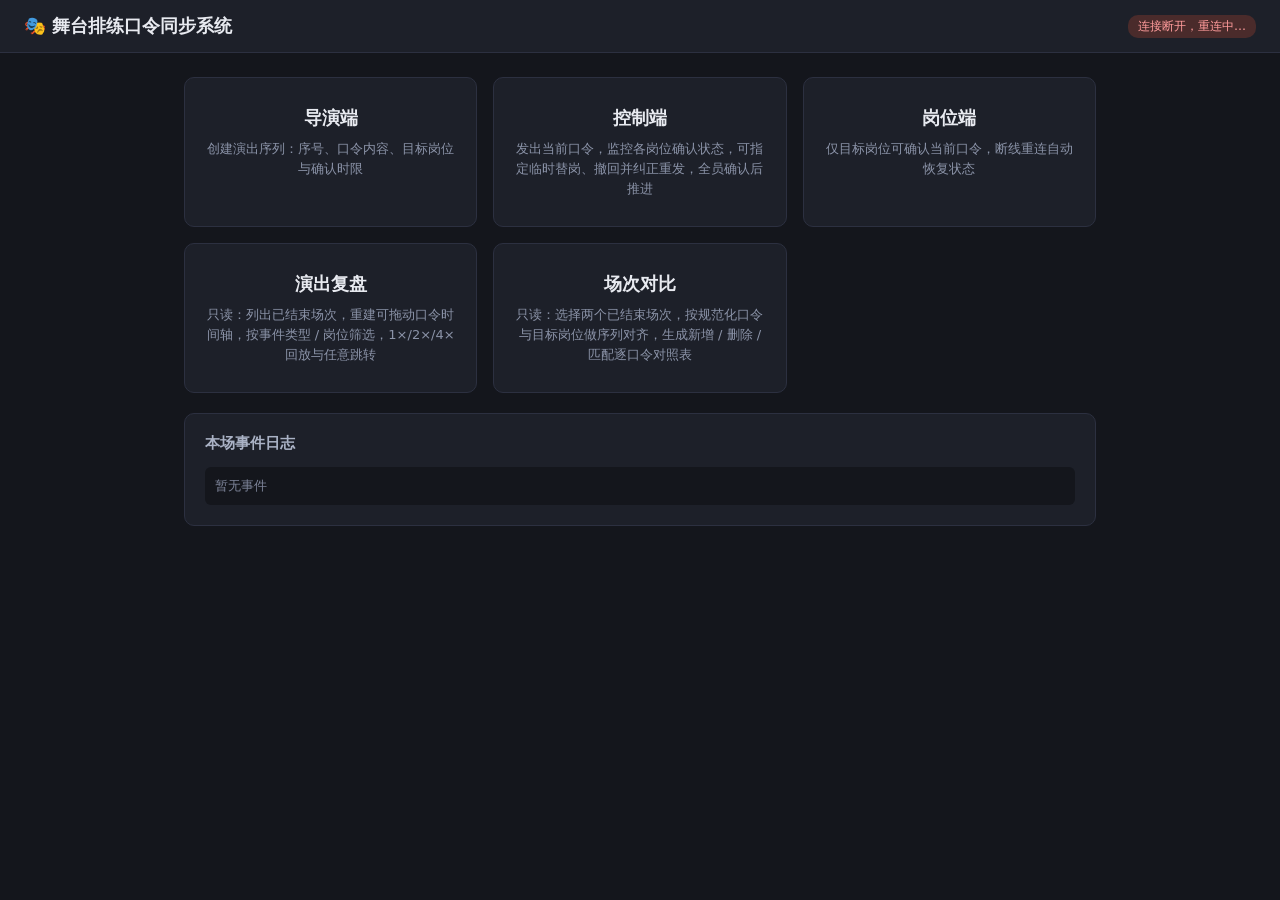
<file: public/index.html>
<!DOCTYPE html>
<html lang="zh-CN">
<head>
  <meta charset="UTF-8">
  <meta name="viewport" content="width=device-width, initial-scale=1.0">
  <title>舞台口令同步系统</title>
  <link rel="stylesheet" href="style.css">
</head>
<body>
  <header>
    <h1>🎭 舞台排练口令同步系统</h1>
    <span id="conn">未连接</span>
  </header>
  <main>
    <div id="versionBar"></div>
    <div class="home-links">
      <a href="director.html">
        <b>导演端</b>
        <span>创建演出序列：序号、口令内容、目标岗位与确认时限</span>
      </a>
      <a href="control.html">
        <b>控制端</b>
        <span>发出当前口令，监控各岗位确认状态，可指定临时替岗、撤回并纠正重发，全员确认后推进</span>
      </a>
      <a href="position.html">
        <b>岗位端</b>
        <span>仅目标岗位可确认当前口令，断线重连自动恢复状态</span>
      </a>
      <a href="replay.html">
        <b>演出复盘</b>
        <span>只读：列出已结束场次，重建可拖动口令时间轴，按事件类型 / 岗位筛选，1×/2×/4× 回放与任意跳转</span>
      </a>
      <a href="compare.html">
        <b>场次对比</b>
        <span>只读：选择两个已结束场次，按规范化口令与目标岗位做序列对齐，生成新增 / 删除 / 匹配逐口令对照表</span>
      </a>
    </div>
    <div class="card" style="margin-top:20px">
      <h2>本场事件日志</h2>
      <div class="log-box" id="log"><span class="muted">暂无事件</span></div>
    </div>
  </main>
  <script src="common.js"></script>
  <script>
    const connEl = document.getElementById('conn');
    const logEl = document.getElementById('log');
    const versionBar = document.getElementById('versionBar');
    CueClient.connect({
      role: 'viewer',
      onState(state) {
        versionBar.innerHTML = CueClient.renderVersionBar(state);
        logEl.innerHTML = state.log.length
          ? CueClient.renderLog(state.log)
          : '<span class="muted">暂无事件</span>';
      },
      onConnChange(on) {
        connEl.textContent = on ? '已连接' : '连接断开，重连中…';
        connEl.classList.toggle('on', on);
      },
    });
  </script>
</body>
</html>
</file>
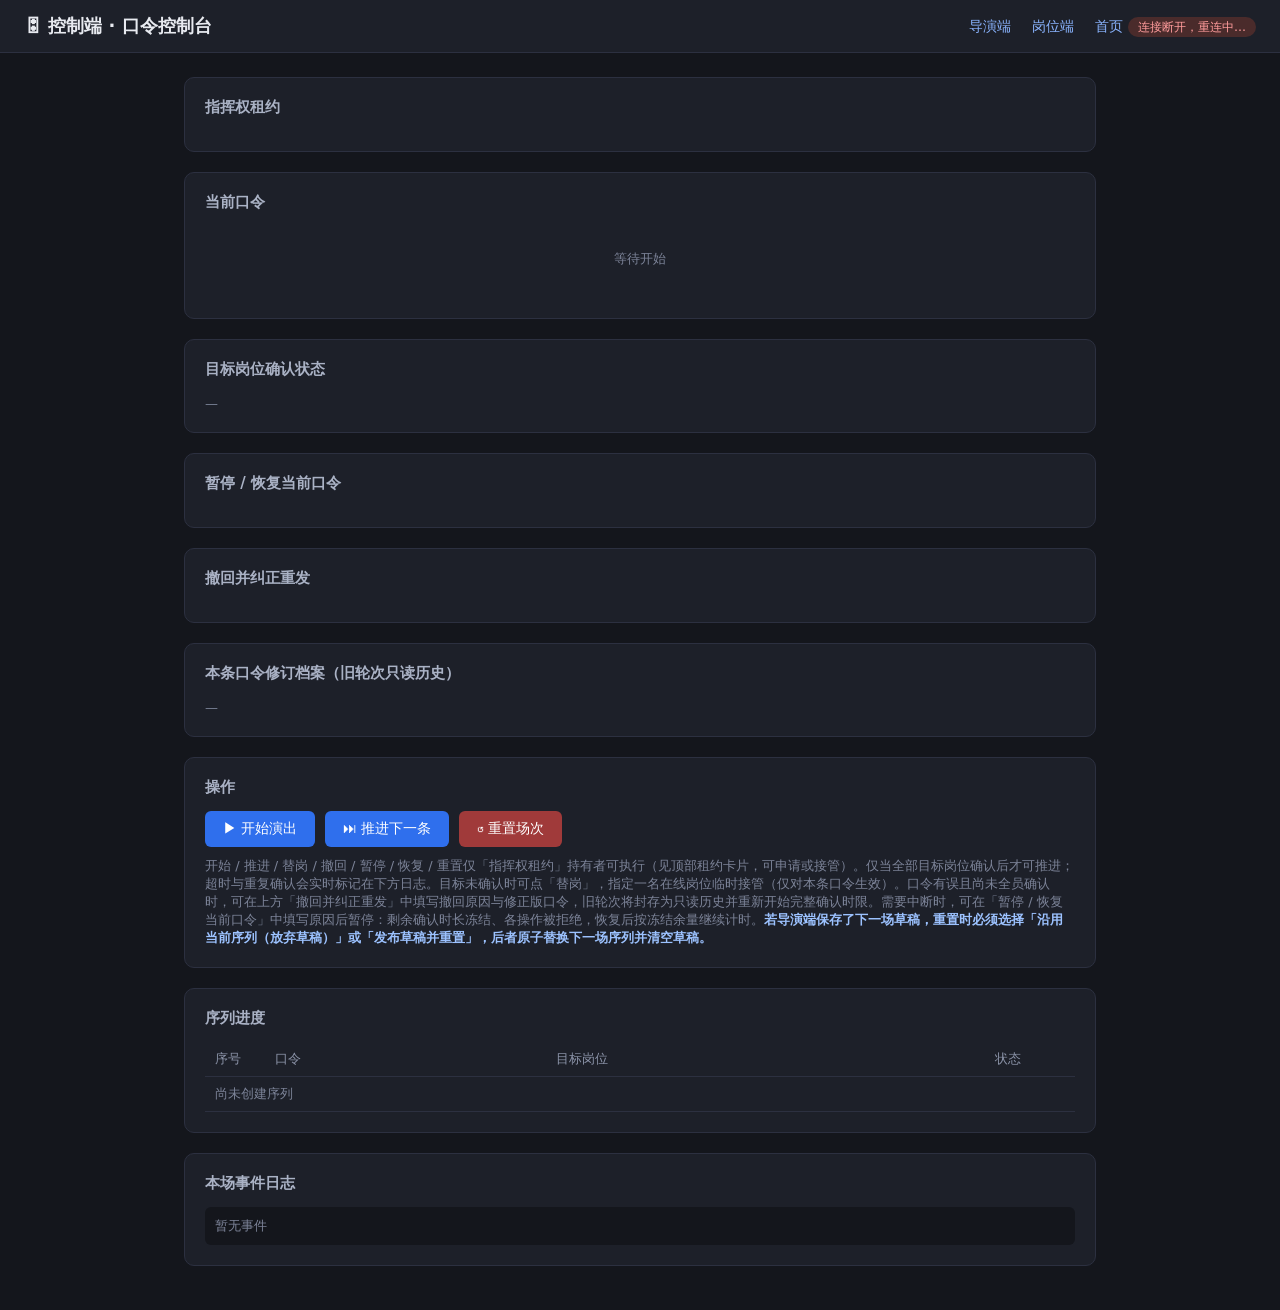
<file: public/control.html>
<!DOCTYPE html>
<html lang="zh-CN">
<head>
  <meta charset="UTF-8">
  <meta name="viewport" content="width=device-width, initial-scale=1.0">
  <title>控制端 · 口令控制台</title>
  <link rel="stylesheet" href="style.css">
</head>
<body>
  <header>
    <h1>🎛 控制端 · 口令控制台</h1>
    <nav>
      <a href="director.html">导演端</a>
      <a href="position.html">岗位端</a>
      <a href="index.html">首页</a>
      <span id="conn">未连接</span>
    </nav>
  </header>
  <main>
    <div id="toast"></div>
    <div class="status-banner" id="banner"></div>
    <div id="versionBar"></div>

    <div class="card">
      <h2>指挥权租约</h2>
      <div id="leaseArea"></div>
    </div>

    <div class="card">
      <h2>当前口令</h2>
      <div id="cueArea"><p class="muted" style="text-align:center;padding:24px">等待开始</p></div>
      <div class="countdown" id="countdown"></div>
    </div>

    <div class="card">
      <h2>目标岗位确认状态</h2>
      <div id="targets"><span class="muted">—</span></div>
      <div class="substitute-panel" id="subPanel" style="display:none"></div>
    </div>

    <div class="card">
      <h2>暂停 / 恢复当前口令</h2>
      <div id="pausePanel"></div>
    </div>

    <div class="card">
      <h2>撤回并纠正重发</h2>
      <div id="recallPanel"></div>
    </div>

    <div class="card">
      <h2>本条口令修订档案（旧轮次只读历史）</h2>
      <div id="attempts"><span class="muted">—</span></div>
    </div>

    <div class="card">
      <h2>操作</h2>
      <div class="row">
        <button id="btnStart" class="narrow">▶ 开始演出</button>
        <button id="btnAdvance" class="narrow">⏭ 推进下一条</button>
        <button id="btnReset" class="danger narrow">↺ 重置场次</button>
      </div>
      <p class="muted">开始 / 推进 / 替岗 / 撤回 / 暂停 / 恢复 / 重置仅「指挥权租约」持有者可执行（见顶部租约卡片，可申请或接管）。仅当全部目标岗位确认后才可推进；超时与重复确认会实时标记在下方日志。目标未确认时可点「替岗」，指定一名在线岗位临时接管（仅对本条口令生效）。口令有误且尚未全员确认时，可在上方「撤回并纠正重发」中填写撤回原因与修正版口令，旧轮次将封存为只读历史并重新开始完整确认时限。需要中断时，可在「暂停 / 恢复当前口令」中填写原因后暂停：剩余确认时长冻结、各操作被拒绝，恢复后按冻结余量继续计时。<b style="color:#9cc2ff">若导演端保存了下一场草稿，重置时必须选择「沿用当前序列（放弃草稿）」或「发布草稿并重置」，后者原子替换下一场序列并清空草稿。</b></p>
    </div>

    <div class="card">
      <h2>序列进度</h2>
      <table>
        <thead><tr><th style="width:60px">序号</th><th>口令</th><th>目标岗位</th><th style="width:90px">状态</th></tr></thead>
        <tbody id="seqTable"><tr><td colspan="4" class="muted">尚未创建序列</td></tr></tbody>
      </table>
    </div>

    <div class="card">
      <h2>本场事件日志</h2>
      <div class="log-box" id="log"><span class="muted">暂无事件</span></div>
    </div>
  </main>

  <script src="common.js"></script>
  <script>
    const connEl = document.getElementById('conn');
    const banner = document.getElementById('banner');
    const cueArea = document.getElementById('cueArea');
    const targetsEl = document.getElementById('targets');
    const countdownEl = document.getElementById('countdown');
    const seqTable = document.getElementById('seqTable');
    const logEl = document.getElementById('log');
    const subPanel = document.getElementById('subPanel');
    const pausePanel = document.getElementById('pausePanel');
    const recallPanel = document.getElementById('recallPanel');
    const attemptsEl = document.getElementById('attempts');
    const leaseArea = document.getElementById('leaseArea');
    const versionBar = document.getElementById('versionBar');
    const toast = document.getElementById('toast');
    const btnStart = document.getElementById('btnStart');
    const btnAdvance = document.getElementById('btnAdvance');
    const btnReset = document.getElementById('btnReset');

    let toastTimer = null;
    let lastState = null;
    let countdownTimer = null;
    let substitutingFor = null; // 正在为其选择替补的原岗位
    const myClientId = CueClient.getClientId();
    let leaseToken = null;   // 当前持有租约的凭证（lease-granted 定向下发，快照中不含）
    let leaseHbTimer = null; // 心跳定时器：持有期间按 租约时长/3 自动续期
    let leaseTick = null;    // 剩余有效期显示刷新

    // 我是否为当前租约持有者（非持有者全部指挥按钮禁用，服务端同样拒绝）
    function iHold(state) {
      return !!(state && state.lease && state.lease.holderId === myClientId);
    }

    function stopHeartbeat() {
      leaseToken = null;
      if (leaseHbTimer) { clearInterval(leaseHbTimer); leaseHbTimer = null; }
    }

    function startHeartbeat(ttlMs) {
      if (leaseHbTimer) clearInterval(leaseHbTimer);
      leaseHbTimer = setInterval(() => {
        if (leaseToken) client.send({ type: 'lease-heartbeat', token: leaseToken });
      }, Math.max(1000, Math.floor((ttlMs || 15000) / 3)));
    }

    function showToast(msg) {
      toast.textContent = msg;
      toast.style.display = 'block';
      clearTimeout(toastTimer);
      toastTimer = setTimeout(() => (toast.style.display = 'none'), 3000);
    }

    btnStart.onclick = () => client.send({ type: 'start' });
    btnAdvance.onclick = () => client.send({ type: 'advance' });
    btnReset.onclick = () => {
      // 存在下一场草稿时必须明确选择：沿用当前序列（放弃草稿）或发布草稿并重置（原子替换）
      const d = lastState && lastState.draft;
      if (d) {
        showResetChoice(d);
      } else if (confirm('确定重置本场？当前口令进度将清空（日志保留）。')) {
        client.send({ type: 'reset', resetMode: 'normal' });
      }
    };

    function draftDetailHtml(d) {
      const rows = (d.cues || []).map((c, i) =>
        `<div>${i + 1}. ${CueClient.escapeHtml(c.text)} → ` +
        c.targets.map((t) => `<span class="chip">${CueClient.escapeHtml(t)}</span>`).join('') + '</div>').join('');
      return `<div><b>草稿第 ${d.revision} 版</b>（基于已发布序列 v${d.basedOnVersion}，` +
        `${(d.cues || []).length} 条口令，确认时限 ${d.timeoutSec} 秒，` +
        `保存于 ${CueClient.fmtTime(new Date(d.updatedAt).toISOString())}）</div>` +
        `<div style="margin-top:6px">${rows}</div>`;
    }

    // 重置选择弹窗：有草稿时服务端拒绝无选择的重置（reset-choice-required），前端先弹窗明确意图
    function showResetChoice(d) {
      const mask = document.createElement('div');
      mask.className = 'modal-mask';
      mask.innerHTML =
        `<div class="modal-box">
          <h3>↺ 重置场次：检测到下一场草稿</h3>
          <div class="modal-detail">${draftDetailHtml(d)}</div>
          <p class="muted" style="margin-bottom:14px">重置将清空本场口令进度与全部修订档案。请明确选择草稿如何处理：</p>
          <div class="modal-actions">
            <button class="secondary" id="resetKeep">沿用当前序列（放弃并清空草稿）</button>
            <button id="resetPublish">发布草稿并重置（原子替换下一场序列）</button>
            <button class="secondary" id="resetCancel">取消</button>
          </div>
        </div>`;
      document.body.appendChild(mask);
      const close = () => mask.remove();
      mask.querySelector('#resetCancel').onclick = close;
      mask.addEventListener('click', (e) => { if (e.target === mask) close(); });
      mask.querySelector('#resetKeep').onclick = () => {
        if (confirm('确定沿用当前序列重置？现有草稿将被放弃并清空。')) {
          client.send({ type: 'reset', resetMode: 'keep' });
          close();
        }
      };
      mask.querySelector('#resetPublish').onclick = () => {
        client.send({ type: 'reset', resetMode: 'publish' });
        close();
      };
    }

    function targetChip(state, t, opts = {}) {
      const conf = state.confirmations[t];
      const timedOut = state.timedOut.includes(t);
      const online = state.onlinePositions.includes(t);
      let cls = 'chip', label = CueClient.escapeHtml(t);
      // 原岗位已被替岗：划线置灰，标注接管的替补
      if (opts.subbedOut) {
        return `<span class="${cls} subbed">${label} · 已由 ${CueClient.escapeHtml(opts.subTo)} 接管</span>`;
      }
      if (conf && conf.late) { cls += ' late'; label += ' · 迟到确认'; }
      else if (conf) { cls += ' ok'; label += ' · 已确认'; }
      else if (timedOut) { cls += ' timeout'; label += ' · 超时未确认'; }
      else { label += ' · 待确认'; }
      if (opts.isSub) label += '（替岗）';
      if (!online) { cls += ' offline'; label += '（离线）'; }
      return `<span class="${cls}">${label}</span>`;
    }

    // 点击目标旁的「替岗」按钮，展开替补选择面板
    targetsEl.addEventListener('click', (e) => {
      const btn = e.target.closest('[data-subfrom]');
      if (!btn) return;
      substitutingFor = btn.dataset.subfrom;
      if (lastState) render(lastState);
    });

    function renderSubPanel(state) {
      const active = state.phase === 'active';
      const cue = state.currentCue;
      const subs = state.substitutions || {};
      // 口令推进、暂停、目标已确认、已被替岗或失去指挥权时，自动收起选择面板
      if (substitutingFor && (!active || state.paused || !cue || !cue.targets.includes(substitutingFor) ||
          subs[substitutingFor] || state.confirmations[substitutingFor] || !iHold(state))) {
        substitutingFor = null;
      }
      if (!substitutingFor) {
        subPanel.style.display = 'none';
        subPanel.innerHTML = '';
        return;
      }
      const from = CueClient.escapeHtml(substitutingFor);
      // 替补候选：在线且不是本条有效目标
      const candidates = state.onlinePositions.filter((p) => !(state.effectiveTargets || []).includes(p));
      subPanel.style.display = 'block';
      if (candidates.length === 0) {
        subPanel.innerHTML =
          `<div class="row"><span class="narrow muted">暂无可接管「${from}」的在线岗位（需在线且非本条有效目标）</span>` +
          `<button class="secondary narrow" id="subCancel">取消</button></div>`;
      } else {
        subPanel.innerHTML =
          `<div class="row"><span class="narrow">为「${from}」指定替补：</span>` +
          `<select id="subSelect">${candidates.map((p) =>
            `<option value="${CueClient.escapeHtml(p)}">${CueClient.escapeHtml(p)}</option>`).join('')}</select>` +
          `<button class="narrow" id="subGo">确认替岗</button>` +
          `<button class="secondary narrow" id="subCancel">取消</button></div>` +
          `<p class="muted">接管后原岗位不可再确认本条口令，替补的确认计入全员确认；仅对本条口令生效，下一条仍按导演编排执行。</p>`;
        document.getElementById('subGo').onclick = () => {
          const to = document.getElementById('subSelect').value;
          // 携带当前轮次 attemptId：撤回后迟到的旧替岗请求会被服务端拒绝
          client.send({ type: 'substitute', from: substitutingFor, to, attemptId: state.attemptId });
        };
      }
      document.getElementById('subCancel').onclick = () => {
        substitutingFor = null;
        render(lastState);
      };
    }

    // 暂停 / 恢复面板：仅当前口令进行中且尚未全员确认时可暂停（原因必填）；
    // 已暂停时展示暂停原因与冻结的剩余秒数，可恢复（沿用同一轮次按余量重新计时）
    function renderPausePanel(state) {
      const active = state.phase === 'active';
      const allDone = active && (state.effectiveTargets || []).length > 0 &&
        (state.effectiveTargets || []).every((t) => state.confirmations[t]);
      // 面板模式不变时不重建 DOM，避免广播刷新清空正在填写的暂停原因
      const mode = !active ? 'idle' : !iHold(state) ? 'nolease' : state.paused ? 'paused' : allDone ? 'done' : 'form';
      if (pausePanel.dataset.mode === mode) return;
      pausePanel.dataset.mode = mode;
      if (mode === 'idle') {
        pausePanel.innerHTML = '<p class="muted">当前没有进行中的口令，无法暂停。</p>';
        return;
      }
      if (mode === 'nolease') {
        pausePanel.innerHTML = '<p class="muted">仅指挥权租约持有者可暂停 / 恢复口令；请先在上方「指挥权租约」中申请。</p>';
        return;
      }
      if (mode === 'done') {
        pausePanel.innerHTML = '<p class="muted">当前口令已全员确认完成，不可暂停。</p>';
        return;
      }
      if (mode === 'paused') {
        const sec = Math.ceil((state.remainingMs || 0) / 1000);
        pausePanel.innerHTML =
          `<p class="pause-info">⏸ 已暂停：${CueClient.escapeHtml(state.pauseReason || '')}` +
          `（剩余确认时长已冻结为 ${sec} 秒）</p>` +
          `<div class="row"><button class="narrow" id="resumeGo">▶ 恢复口令（按剩余 ${sec} 秒继续计时）</button></div>` +
          `<p class="muted">暂停期间：岗位确认、替岗、撤回与推进均被拒绝；恢复后沿用同一轮次（attemptId 不变），按冻结余量重新计时。</p>`;
        document.getElementById('resumeGo').onclick = () => client.send({ type: 'resume' });
        return;
      }
      pausePanel.innerHTML =
        `<div class="row"><label class="narrow" style="flex:0 0 auto">暂停原因</label>` +
        `<input type="text" id="pauseReason" placeholder="必填，如：设备调试 / 演员休息" style="flex:1">` +
        `<button class="narrow" id="pauseGo">⏸ 暂停当前口令</button></div>` +
        `<p class="muted">暂停后：剩余确认时长立即冻结，本轮计时器撤销；各端显示暂停原因与剩余秒数，岗位确认、替岗、撤回与推进均被拒绝，直至恢复。</p>`;
      document.getElementById('pauseGo').onclick = () => {
        const reason = document.getElementById('pauseReason').value.trim();
        if (!reason) return showToast('请填写暂停原因');
        client.send({ type: 'pause', reason });
      };
    }

    // 撤回并纠正重发面板：仅当前口令进行中且尚未全员确认时可操作（已推进/已完成不可撤回）
    function renderRecallPanel(state) {
      const active = state.phase === 'active';
      const allDone = active && (state.effectiveTargets || []).length > 0 &&
        (state.effectiveTargets || []).every((t) => state.confirmations[t]);
      // 面板模式不变时不重建 DOM，避免广播刷新清空正在填写的撤回原因/修正文本
      const mode = !active ? 'idle' : !iHold(state) ? 'nolease' : allDone ? 'done' : 'form';
      if (recallPanel.dataset.mode === mode) return;
      recallPanel.dataset.mode = mode;
      if (mode === 'idle') {
        recallPanel.innerHTML = '<p class="muted">当前没有进行中的口令；已推进或已完成的口令不可撤回。</p>';
        return;
      }
      if (mode === 'nolease') {
        recallPanel.innerHTML = '<p class="muted">仅指挥权租约持有者可撤回并纠正重发；请先在上方「指挥权租约」中申请。</p>';
        return;
      }
      if (mode === 'done') {
        recallPanel.innerHTML = '<p class="muted">当前口令已全员确认完成，不可撤回；推进后即封存为只读历史。</p>';
        return;
      }
      recallPanel.innerHTML =
        `<div class="row"><label class="narrow" style="flex:0 0 auto">撤回原因</label>` +
        `<input type="text" id="recallReason" placeholder="必填，如：口令内容有误 / 岗位变更" style="flex:1"></div>` +
        `<div class="row"><label class="narrow" style="flex:0 0 auto">修正版口令</label>` +
        `<input type="text" id="recallText" placeholder="必填，填写修正后的完整口令文本" style="flex:1">` +
        `<button class="danger narrow" id="recallGo">↩ 撤回并按修正版重发</button></div>` +
        `<p class="muted">撤回后：当前修订号递增，旧轮次的确认、超时、替岗与截止时间封存为只读历史，本轮状态清空并重新开始完整确认时限；迟到到达的旧轮次确认一律拒绝。</p>`;
      document.getElementById('recallGo').onclick = () => {
        const reason = document.getElementById('recallReason').value.trim();
        const text = document.getElementById('recallText').value.trim();
        if (!reason) return showToast('请填写撤回原因');
        if (!text) return showToast('请填写修正版口令文本');
        if (!confirm(`确定撤回第 ${state.revision} 版并发出修正版口令？旧轮次将封存且不可修改。`)) return;
        client.send({ type: 'recall', reason, text });
      };
    }

    // 指挥权租约面板：展示持有者与剩余有效期；可申请 / 释放 / 接管已过期租约
    function renderLease(state) {
      const lease = state.lease || {};
      const mine = lease.holderId === myClientId;
      const mode = !lease.holderId ? 'free' : mine ? 'mine' : 'other';
      // 模式或持有者不变时不重建 DOM，避免心跳续期广播清空正在输入的名称
      if (leaseArea.dataset.mode !== mode || leaseArea.dataset.holder !== (lease.holderId || '')) {
        leaseArea.dataset.mode = mode;
        leaseArea.dataset.holder = lease.holderId || '';
        const ttlSec = Math.round((lease.ttlMs || 15000) / 1000);
        if (mode === 'mine') {
          leaseArea.innerHTML =
            `<p class="lease-mine">✔ 我持有指挥权（租约 ${ttlSec} 秒，心跳自动续期，剩余 <span id="leaseRemain"></span>）</p>` +
            `<div class="row"><button class="secondary narrow" id="leaseRelease">⇩ 释放指挥权</button></div>` +
            `<p class="muted">释放或断线后其他控制端可立即接管；心跳停止超过 ${ttlSec} 秒租约自动释放。</p>`;
          document.getElementById('leaseRelease').onclick = () => {
            client.send({ type: 'lease-release', token: leaseToken });
          };
        } else if (mode === 'free') {
          leaseArea.innerHTML =
            `<p>当前无人持有指挥权（租约 ${ttlSec} 秒，由服务端按心跳续期）。</p>` +
            `<div class="row"><input type="text" id="leaseName" placeholder="控制端名称（可选），如：主控台">` +
            `<button class="narrow" id="leaseAcquire">⚑ 申请指挥权</button></div>` +
            `<p class="muted">开始 / 推进 / 替岗 / 撤回 / 暂停 / 恢复 / 重置仅租约持有者可执行。</p>`;
          bindAcquire();
        } else {
          const holder = CueClient.escapeHtml(lease.holderName || lease.holderId);
          leaseArea.innerHTML =
            `<p>指挥权由「${holder}」持有，剩余约 <span id="leaseRemain"></span>。</p>` +
            `<div class="row"><input type="text" id="leaseName" placeholder="控制端名称（可选），如：副控台">` +
            `<button class="narrow" id="leaseAcquire" disabled>⚑ 申请指挥权</button></div>` +
            `<p class="muted">到期前无法抢夺；待其释放、断线或剩余 0 秒（已过期）后可点击接管。</p>`;
          bindAcquire();
        }
        const nameInput = document.getElementById('leaseName');
        const saved = localStorage.getItem('cueControlName');
        if (nameInput && saved) nameInput.value = saved;
      }
      // 剩余有效期本地倒计时（以服务端时间为准）；他人租约到期时开放接管按钮
      clearInterval(leaseTick);
      const offset = state.serverNow - Date.now();
      const tick = () => {
        const remain = lease.holderId ? Math.max(0, lease.expiresAt - (Date.now() + offset)) : 0;
        const el = document.getElementById('leaseRemain');
        if (el) el.textContent = Math.ceil(remain / 1000) + ' 秒';
        const btn = document.getElementById('leaseAcquire');
        if (btn && mode === 'other') {
          btn.disabled = remain > 0;
          btn.textContent = remain > 0 ? '⚑ 申请指挥权' : '⚑ 接管指挥权（租约已过期）';
        }
      };
      tick();
      leaseTick = setInterval(tick, 500);
    }

    function bindAcquire() {
      document.getElementById('leaseAcquire').onclick = () => {
        const name = (document.getElementById('leaseName').value || '').trim();
        localStorage.setItem('cueControlName', name);
        client.send({ type: 'lease-acquire', name });
      };
    }

    function render(state) {
      lastState = state;
      const active = state.phase === 'active';
      const paused = active && state.paused;
      const cue = state.currentCue;
      const mine = iHold(state);
      if (!mine) stopHeartbeat(); // 租约易主/释放/过期：停止心跳，等待 lease-granted 重新下发凭证
      renderLease(state);

      // 已发布版本与下一场草稿版本实时展示
      versionBar.innerHTML = CueClient.renderVersionBar(state);

      // 按钮可用性（暂停期间禁止推进；非租约持有者全部指挥操作禁用，服务端同样拒绝）
      btnStart.disabled = !mine || active || state.sequence.length === 0 || state.phase === 'done';
      btnAdvance.disabled = !mine || !active || paused;
      btnReset.disabled = !mine || (state.phase === 'idle' && state.sequence.length === 0);

      // 顶部横幅（暂停状态优先展示）
      banner.className = 'status-banner';
      if (paused) {
        banner.classList.add('show', 'warn');
        banner.textContent = `⏸ 口令已暂停（剩余 ${Math.ceil((state.remainingMs || 0) / 1000)} 秒）：${state.pauseReason || ''}`;
      } else if (state.phase === 'done') {
        banner.classList.add('show');
        banner.textContent = '🎉 全部口令已完成';
      } else if (active && state.timedOut.length > 0) {
        banner.classList.add('show', 'warn');
        banner.textContent = `⚠ 以下岗位超时未确认：${state.timedOut.join('、')}（可等待其迟到确认）`;
      }

      // 当前口令（含当前修订号与修订原因）
      if (active && cue) {
        const revBadge = state.revision > 1
          ? `<span class="rev-badge">当前修订：第 ${state.revision} 版</span>`
          : '<span class="rev-badge rev-initial">第 1 版（原始口令）</span>';
        const reasonLine = state.revision > 1 && state.revisionReason
          ? `<p class="rev-reason">最近撤回原因：${CueClient.escapeHtml(state.revisionReason)}</p>` : '';
        cueArea.innerHTML =
          `<div class="big-cue"><span class="cue-seq">第 ${cue.seq} 条 / 共 ${state.sequence.length} 条</span>` +
          `${revBadge}<div>${CueClient.escapeHtml(cue.text)}</div></div>${reasonLine}`;
      } else if (state.phase === 'done') {
        cueArea.innerHTML = '<p class="muted" style="text-align:center;padding:24px">本场演出序列已全部完成</p>';
      } else {
        cueArea.innerHTML = '<p class="muted" style="text-align:center;padding:24px">等待开始（请先在导演端创建序列）</p>';
      }

      // 目标岗位（含临时替岗：原岗位划线，替补以有效目标参与确认；暂停期间不提供替岗入口）
      if (active && cue) {
        const subs = state.substitutions || {};
        targetsEl.innerHTML = cue.targets.map((t) => {
          const sub = subs[t];
          if (sub) {
            return targetChip(state, t, { subbedOut: true, subTo: sub.substitute }) +
              targetChip(state, sub.substitute, { isSub: true });
          }
          let html = targetChip(state, t, {});
          if (!paused && !state.confirmations[t] && mine) {
            html += `<button class="mini" data-subfrom="${CueClient.escapeHtml(t)}">⇄ 替岗</button>`;
          }
          return html;
        }).join('');
      } else {
        targetsEl.innerHTML = '<span class="muted">—</span>';
      }
      renderSubPanel(state);
      renderPausePanel(state);
      renderRecallPanel(state);

      // 本条口令的只读旧轮次历史（撤回封存、完成封存）
      if (active && cue && state.cueHistory && state.cueHistory[cue.id]) {
        const html = CueClient.renderAttempts(state.cueHistory[cue.id], cue);
        attemptsEl.innerHTML = html || '<span class="muted">本条口令尚无被封存的旧轮次</span>';
      } else {
        attemptsEl.innerHTML = '<span class="muted">—</span>';
      }

      // 序列进度（状态列附修订号）
      if (state.sequence.length === 0) {
        seqTable.innerHTML = '<tr><td colspan="4" class="muted">尚未创建序列</td></tr>';
      } else {
        seqTable.innerHTML = state.sequence.map((c, i) => {
          const h = state.cueHistory && state.cueHistory[c.id];
          const rev = h ? h.revision : 1;
          let status;
          if (state.phase === 'done' || i < state.currentIndex) status = '<span class="chip ok">已完成</span>';
          else if (active && i === state.currentIndex) status = '<span class="chip late">进行中</span>';
          else status = '<span class="chip">待执行</span>';
          if (rev > 1) status += ` <span class="chip late">修订 ${rev} 版</span>`;
          const cur = active && i === state.currentIndex;
          return `<tr class="${cur ? 'current-row' : ''}"><td>${c.seq}</td>` +
            `<td>${CueClient.escapeHtml(c.text)}</td>` +
            `<td>${c.targets.map((t) => `<span class="chip">${CueClient.escapeHtml(t)}</span>`).join('')}</td>` +
            `<td>${status}</td></tr>`;
        }).join('');
      }

      logEl.innerHTML = state.log.length
        ? CueClient.renderLog(state.log)
        : '<span class="muted">暂无事件</span>';

      // 倒计时（以服务端时间为准，本地每秒刷新显示；暂停时冻结显示剩余秒数与原因）
      clearInterval(countdownTimer);
      if (paused) {
        countdownEl.textContent =
          `⏸ 已暂停，剩余 ${Math.ceil((state.remainingMs || 0) / 1000)} 秒（冻结）：${state.pauseReason || ''}`;
      } else if (active && state.deadline) {
        const offset = state.serverNow - Date.now();
        const tick = () => {
          const remain = Math.max(0, state.deadline - (Date.now() + offset));
          countdownEl.textContent = remain > 0
            ? `确认倒计时：${Math.ceil(remain / 1000)} 秒`
            : '已超时，等待迟到确认…';
        };
        tick();
        countdownTimer = setInterval(tick, 500);
      } else {
        countdownEl.textContent = '';
      }
    }

    const client = CueClient.connect({
      role: 'control',
      onState: render,
      onError: showToast,
      onMessage(d) {
        // 租约授予/重连补发：保存凭证并启动心跳续期（token 不随快照广播，仅此定向下发）
        if (d.type === 'lease-granted') {
          leaseToken = d.token;
          startHeartbeat(d.ttlMs);
          showToast('已获得指挥权租约，心跳自动续期中');
        } else if (d.type === 'reset-choice-required') {
          // 兜底：前端未弹窗时（如另一控制端直接发重置），服务端要求先明确草稿处理方式
          if (d.draft) showResetChoice(d.draft);
        }
      },
      onConnChange(on) {
        connEl.textContent = on ? '已连接' : '连接断开，重连中…';
        connEl.classList.toggle('on', on);
      },
    });
  </script>
</body>
</html>
</file>
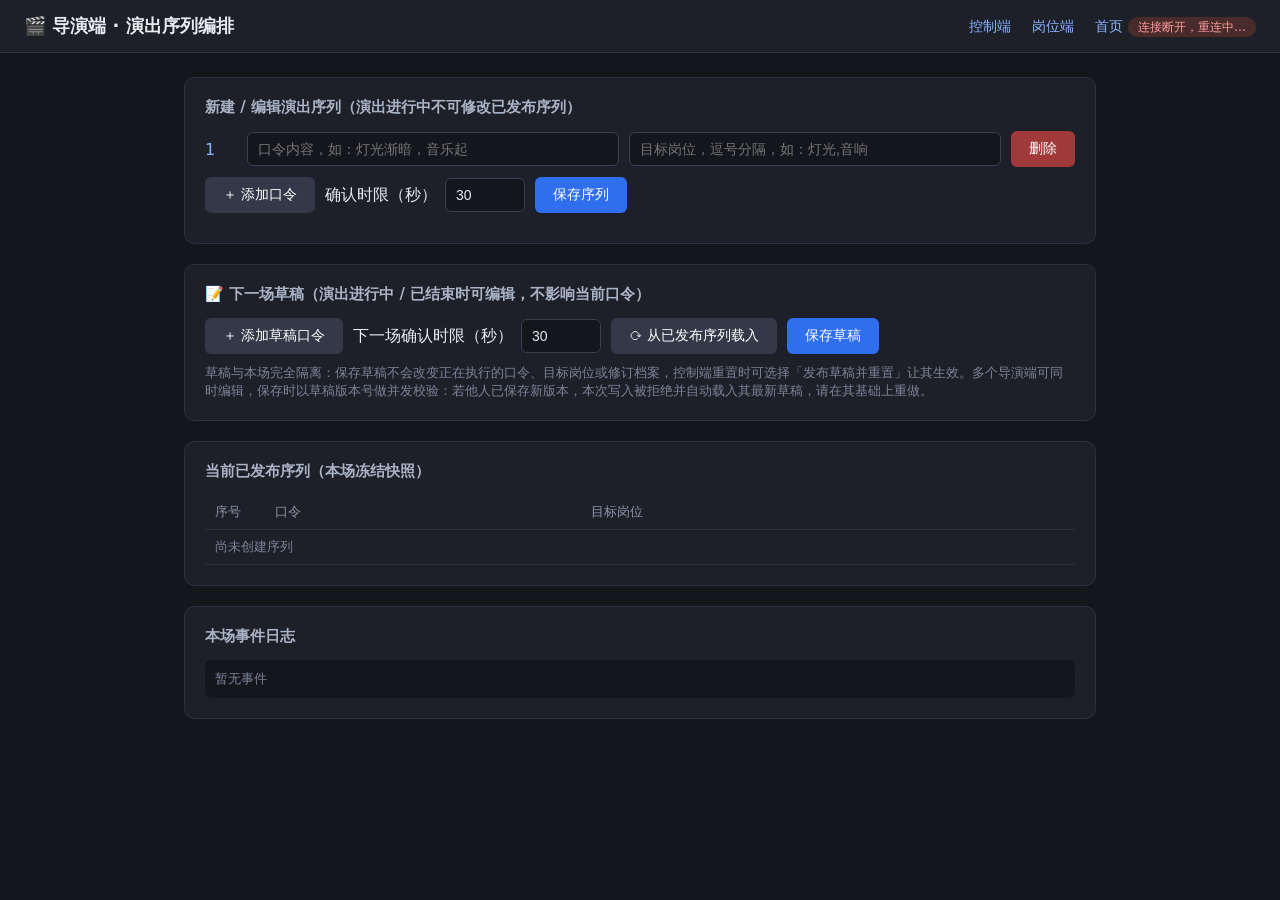
<file: public/director.html>
<!DOCTYPE html>
<html lang="zh-CN">
<head>
  <meta charset="UTF-8">
  <meta name="viewport" content="width=device-width, initial-scale=1.0">
  <title>导演端 · 演出序列编排</title>
  <link rel="stylesheet" href="style.css">
</head>
<body>
  <header>
    <h1>🎬 导演端 · 演出序列编排</h1>
    <nav>
      <a href="control.html">控制端</a>
      <a href="position.html">岗位端</a>
      <a href="index.html">首页</a>
      <span id="conn">未连接</span>
    </nav>
  </header>
  <main>
    <div id="toast"></div>
    <div class="status-banner" id="banner"></div>
    <div id="versionBar"></div>

    <div class="card">
      <h2>新建 / 编辑演出序列（演出进行中不可修改已发布序列）</h2>
      <div id="cueRows"></div>
      <div class="row">
        <button class="secondary narrow" id="addRow">＋ 添加口令</button>
        <label class="narrow" style="display:flex;align-items:center;gap:8px;flex:0 0 auto">
          确认时限（秒）
          <input type="number" id="timeoutSec" value="30" min="3" max="600" style="width:80px">
        </label>
        <button id="saveSeq" class="narrow">保存序列</button>
      </div>
    </div>

    <div class="card" id="draftCard">
      <h2>📝 下一场草稿（演出进行中 / 已结束时可编辑，不影响当前口令）</h2>
      <div class="draft-conflict-banner" id="draftConflict"></div>
      <div class="draft-status" id="draftStatus"></div>
      <div id="draftRows"></div>
      <div class="row">
        <button class="secondary narrow" id="draftAddRow">＋ 添加草稿口令</button>
        <label class="narrow" style="display:flex;align-items:center;gap:8px;flex:0 0 auto">
          下一场确认时限（秒）
          <input type="number" id="draftTimeoutSec" value="30" min="3" max="600" style="width:80px">
        </label>
        <button class="secondary narrow" id="draftLoadCurrent">⟳ 从已发布序列载入</button>
        <button id="saveDraft" class="narrow">保存草稿</button>
      </div>
      <p class="muted">草稿与本场完全隔离：保存草稿不会改变正在执行的口令、目标岗位或修订档案，控制端重置时可选择「发布草稿并重置」让其生效。多个导演端可同时编辑，保存时以草稿版本号做并发校验：若他人已保存新版本，本次写入被拒绝并自动载入其最新草稿，请在其基础上重做。</p>
    </div>

    <div class="card">
      <h2>当前已发布序列（本场冻结快照）</h2>
      <table>
        <thead><tr><th style="width:60px">序号</th><th>口令</th><th>目标岗位</th></tr></thead>
        <tbody id="seqTable"><tr><td colspan="3" class="muted">尚未创建序列</td></tr></tbody>
      </table>
    </div>

    <div class="card">
      <h2>本场事件日志</h2>
      <div class="log-box" id="log"><span class="muted">暂无事件</span></div>
    </div>
  </main>

  <script src="common.js"></script>
  <script>
    const connEl = document.getElementById('conn');
    const banner = document.getElementById('banner');
    const cueRows = document.getElementById('cueRows');
    const seqTable = document.getElementById('seqTable');
    const logEl = document.getElementById('log');
    const toast = document.getElementById('toast');
    const versionBar = document.getElementById('versionBar');
    const draftCard = document.getElementById('draftCard');
    const draftRows = document.getElementById('draftRows');
    const draftStatus = document.getElementById('draftStatus');
    const draftConflict = document.getElementById('draftConflict');
    const draftTimeoutInput = document.getElementById('draftTimeoutSec');
    const saveSeqBtn = document.getElementById('saveSeq');
    const saveDraftBtn = document.getElementById('saveDraft');
    let toastTimer = null;
    let lastState = null;

    // 草稿编辑器状态：
    // draftBaseRevision —— 编辑器当前内容所基于的草稿版本（null=尚无草稿，本次保存将创建第 1 版）
    // draftLoadedSig    —— 已载入到编辑器的草稿签名（revision@updatedAt），用于识别服务端草稿变化但不打断输入
    // draftDirty        —— 本机是否有未保存的编辑：为 true 时不自动用他人新版本覆盖输入，改为提示手动载入
    let draftBaseRevision = null;
    let draftLoadedSig = '';
    let draftDirty = false;

    function showToast(msg) {
      toast.textContent = msg;
      toast.style.display = 'block';
      clearTimeout(toastTimer);
      toastTimer = setTimeout(() => (toast.style.display = 'none'), 3000);
    }

    // 通用：在指定容器中添加一行口令编辑行
    function addCueRow(container, text = '', targets = '') {
      const div = document.createElement('div');
      div.className = 'row';
      div.innerHTML =
        `<span class="narrow row-seq" style="flex:0 0 32px;color:#8ab4ff"></span>` +
        `<input type="text" class="cue-text" placeholder="口令内容，如：灯光渐暗，音乐起" value="${CueClient.escapeHtml(text)}">` +
        `<input type="text" class="cue-targets" placeholder="目标岗位，逗号分隔，如：灯光,音响" value="${CueClient.escapeHtml(targets)}">` +
        `<button class="danger narrow del-row">删除</button>`;
      div.querySelector('.del-row').onclick = () => { div.remove(); renumberRows(container); };
      container.appendChild(div);
      renumberRows(container);
    }

    function renumberRows(container) {
      container.querySelectorAll('.row-seq').forEach((el, i) => (el.textContent = i + 1));
    }

    function readRows(container) {
      return [...container.querySelectorAll('.row')].map((row) => ({
        text: row.querySelector('.cue-text').value.trim(),
        targets: row.querySelector('.cue-targets').value
          .split(/[,，]/).map((s) => s.trim()).filter(Boolean),
      }));
    }

    function addRow(text = '', targets = '') { addCueRow(cueRows, text, targets); }
    function addDraftRow(text = '', targets = '') { addCueRow(draftRows, text, targets); }

    document.getElementById('addRow').onclick = () => addRow();
    document.getElementById('draftAddRow').onclick = () => addDraftRow();

    saveSeqBtn.onclick = () => {
      client.send({
        type: 'setSequence',
        cues: readRows(cueRows),
        timeoutSec: Number(document.getElementById('timeoutSec').value),
      });
    };

    saveDraftBtn.onclick = () => {
      const rows = readRows(draftRows);
      if (!rows.some((r) => r.text && r.targets.length > 0)) {
        return showToast('草稿不能为空：至少保留一条含口令内容与目标岗位的行');
      }
      // 携带编辑器所基于的草稿 revision：与服务端当前版本不一致时写入被拒（乐观并发控制）
      client.send({
        type: 'saveDraft',
        cues: rows,
        timeoutSec: Number(draftTimeoutInput.value),
        revision: draftBaseRevision,
      });
    };

    // 把服务端草稿（或任意 cues 数组）载入草稿编辑器；fromServer=true 时同步基础版本号与签名
    function loadDraftIntoEditor(draft, { fromServer = true, note } = {}) {
      draftRows.innerHTML = '';
      (draft.cues || []).forEach((c) => addDraftRow(c.text, (c.targets || []).join(',')));
      if (draftRows.children.length === 0) addDraftRow();
      draftTimeoutInput.value = draft.timeoutSec || 30;
      draftDirty = false;
      if (fromServer) {
        draftBaseRevision = draft.revision;
        draftLoadedSig = `${draft.revision}@${draft.updatedAt || 0}`;
      }
      if (note) showToast(note);
    }

    // 本机一旦开始编辑草稿即标记 dirty：他人保存的新版本只提示、不覆盖未保存输入
    draftRows.addEventListener('input', () => { draftDirty = true; });
    draftTimeoutInput.addEventListener('input', () => { draftDirty = true; });
    document.getElementById('draftAddRow').addEventListener('click', () => { draftDirty = true; });
    draftRows.addEventListener('click', (e) => {
      if (e.target.closest('.del-row')) draftDirty = true;
    });

    // 「从已发布序列载入」：以当前已发布序列作为草稿起点（不自动保存，仍需点保存草稿）
    document.getElementById('draftLoadCurrent').onclick = () => {
      if (!lastState || lastState.sequence.length === 0) {
        return showToast('当前还没有已发布序列可载入');
      }
      loadDraftIntoEditor({
        cues: lastState.sequence.map((c) => ({ text: c.text, targets: c.targets })),
        timeoutSec: lastState.timeoutSec,
      }, { fromServer: false, note: '已载入已发布序列内容，修改后请点「保存草稿」' });
      draftDirty = true; // 载入内容属于本机未保存编辑，不被广播自动覆盖
    };

    function renderDraftStatus(state) {
      const d = state.draft;
      if (d) {
        draftStatus.innerHTML =
          `已保存草稿：<b style="color:#9cc2ff">第 ${d.revision} 版</b>` +
          `（基于已发布序列 v${d.basedOnVersion}，${d.cues.length} 条口令，确认时限 ${d.timeoutSec} 秒，` +
          `保存于 ${CueClient.fmtTime(new Date(d.updatedAt).toISOString())}）` +
          `<br><span class="muted">编辑器中未保存的修改不会被其他导演端的新版本覆盖；发生冲突时会自动在此载入最新草稿。</span>`;
      } else {
        draftStatus.innerHTML =
          '<span class="muted">尚无草稿。可直接在下方编辑，或点「从已发布序列载入」复制当前序列；' +
          '首次保存将创建草稿第 1 版。</span>';
      }
    }

    function render(state) {
      lastState = state;
      const editingLocked = state.phase !== 'idle';
      saveSeqBtn.disabled = editingLocked;
      document.getElementById('addRow').disabled = editingLocked;
      banner.className = 'status-banner' + (editingLocked ? ' show' : '');
      banner.textContent = editingLocked
        ? (state.phase === 'active' ? '演出进行中，已发布序列已锁定（当前场次使用开始时冻结的快照）；可在下方编辑下一场草稿'
          : '本场已结束；可在下方编辑下一场草稿，控制端重置时选择发布')
        : '';

      versionBar.innerHTML = CueClient.renderVersionBar(state);

      if (state.sequence.length === 0) {
        seqTable.innerHTML = '<tr><td colspan="3" class="muted">尚未创建序列</td></tr>';
      } else {
        seqTable.innerHTML = state.sequence.map((c, i) => {
          const cur = state.phase === 'active' && i === state.currentIndex;
          return `<tr class="${cur ? 'current-row' : ''}"><td>${c.seq}</td>` +
            `<td>${CueClient.escapeHtml(c.text)}</td>` +
            `<td>${c.targets.map((t) => `<span class="chip">${CueClient.escapeHtml(t)}</span>`).join('')}</td></tr>`;
        }).join('');
      }

      // 草稿卡片：idle（未开始）时隐藏（直接编辑已发布序列即可）；active/done 时显示
      draftCard.style.display = editingLocked ? 'block' : 'none';
      if (editingLocked) {
        renderDraftStatus(state);
        const sig = state.draft ? `${state.draft.revision}@${state.draft.updatedAt || 0}` : '';
        if (state.draft && sig !== draftLoadedSig) {
          if (draftDirty) {
            // 本机有未保存编辑且他人已保存新版本：不覆盖输入，提示可一键载入最新版本
            draftConflict.innerHTML =
              `其他导演端已保存草稿第 ${state.draft.revision} 版（您的编辑未被覆盖）。` +
              `<button class="mini" id="draftReload" style="margin-left:8px">载入最新草稿并在其基础上重做</button>`;
            draftConflict.classList.add('show');
            document.getElementById('draftReload').onclick = () => {
              loadDraftIntoEditor(state.draft, { note: '已载入最新草稿，请在其基础上重做' });
              draftConflict.classList.remove('show');
              render(state);
            };
          } else {
            loadDraftIntoEditor(state.draft);
          }
        } else if (!state.draft) {
          // 草稿被发布或放弃：复位编辑器（保留本机未保存输入由冲突/提示流程处理，这里只处理空草稿的干净状态）
          if (!draftDirty && draftLoadedSig !== 'empty') {
            draftRows.innerHTML = '';
            addDraftRow();
            draftTimeoutInput.value = state.timeoutSec || 30;
            draftBaseRevision = null;
            draftLoadedSig = 'empty';
          } else if (draftLoadedSig !== 'empty' && draftRows.children.length === 0) {
            addDraftRow();
            draftTimeoutInput.value = state.timeoutSec || 30;
            draftBaseRevision = null;
            draftLoadedSig = 'empty';
          }
        }
        saveDraftBtn.disabled = false;
      }

      logEl.innerHTML = state.log.length
        ? CueClient.renderLog(state.log)
        : '<span class="muted">暂无事件</span>';
    }

    const client = CueClient.connect({
      role: 'director',
      onState: render,
      onError: showToast,
      onMessage(d) {
        if (d.type === 'draft-saved' && d.draft) {
          // 保存成功：以服务端回执为准更新基础版本（之后保存携带新 revision）。
          // 成功广播与此定向回执可能乱序，以回执中的草稿重写编辑器即可，无需依赖可能过期的 lastState。
          loadDraftIntoEditor(d.draft, { note: `草稿第 ${d.draft.revision} 版已保存（不影响当前口令）` });
          draftConflict.classList.remove('show');
        } else if (d.type === 'draft-conflict') {
          // 多导演端冲突：本次写入被拒，服务端返回最新草稿；展示提示并载入其内容供重做
          draftConflict.textContent = d.message || '草稿版本与服务端不一致，已载入最新草稿，请在其基础上重做';
          draftConflict.classList.add('show');
          showToast('草稿保存冲突：已载入其他导演端保存的最新版本');
          if (d.draft) {
            loadDraftIntoEditor(d.draft, { note: '已载入最新草稿，请在其基础上重做' });
          }
        }
      },
      onConnChange(on) {
        connEl.textContent = on ? '已连接' : '连接断开，重连中…';
        connEl.classList.toggle('on', on);
      },
    });

    addRow(); // 默认一行
  </script>
</body>
</html>
</file>
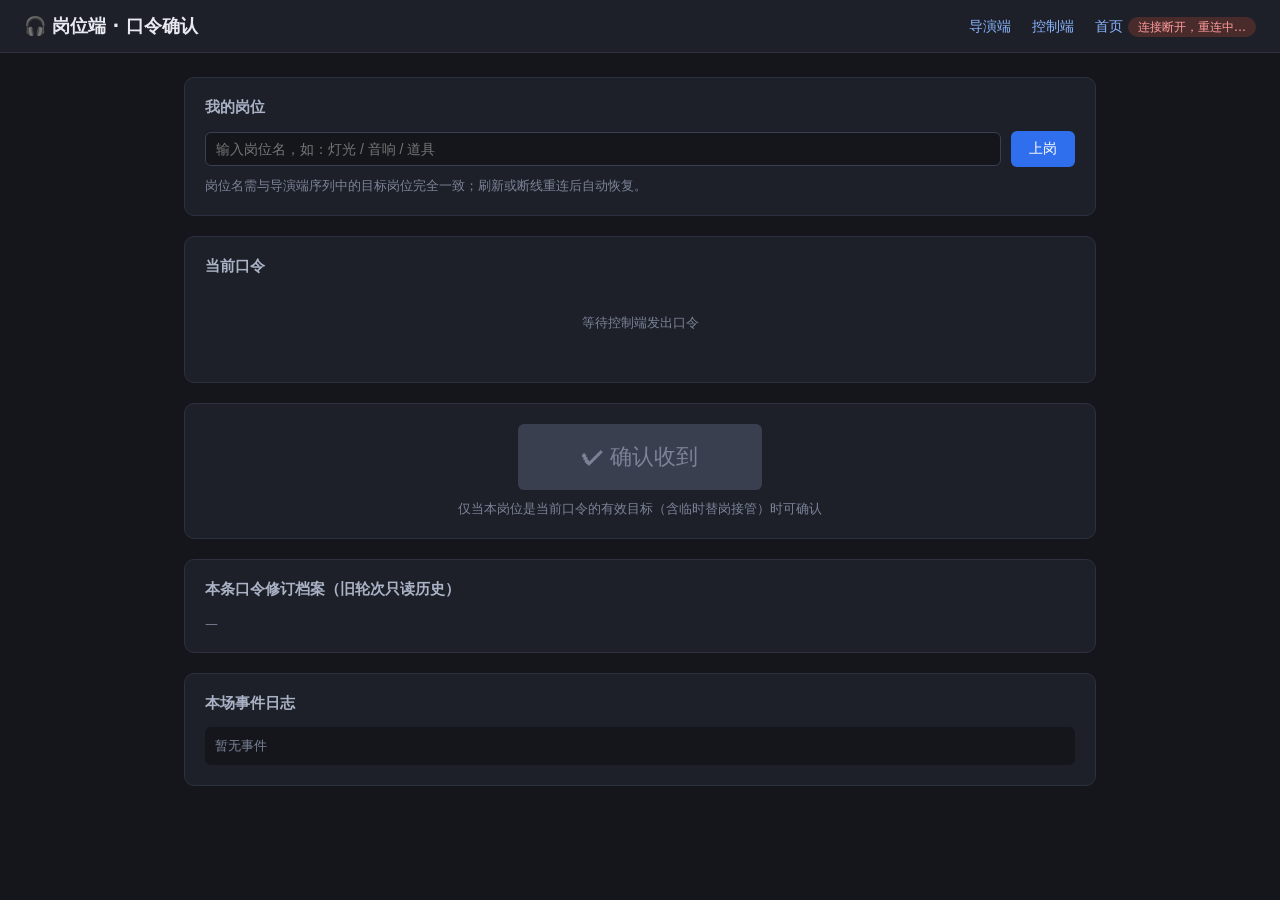
<file: public/position.html>
<!DOCTYPE html>
<html lang="zh-CN">
<head>
  <meta charset="UTF-8">
  <meta name="viewport" content="width=device-width, initial-scale=1.0">
  <title>岗位端 · 口令确认</title>
  <link rel="stylesheet" href="style.css">
</head>
<body>
  <header>
    <h1>🎧 岗位端 · 口令确认</h1>
    <nav>
      <a href="director.html">导演端</a>
      <a href="control.html">控制端</a>
      <a href="index.html">首页</a>
      <span id="conn">未连接</span>
    </nav>
  </header>
  <main>
    <div id="toast"></div>
    <div id="versionBar"></div>

    <div class="card">
      <h2>我的岗位</h2>
      <div class="row">
        <input type="text" id="positionName" placeholder="输入岗位名，如：灯光 / 音响 / 道具">
        <button class="narrow" id="setPosition">上岗</button>
      </div>
      <p class="muted">岗位名需与导演端序列中的目标岗位完全一致；刷新或断线重连后自动恢复。</p>
    </div>

    <div class="status-banner" id="banner"></div>

    <div class="card">
      <h2>当前口令</h2>
      <div id="cueArea"><p class="muted" style="text-align:center;padding:24px">等待控制端发出口令</p></div>
      <div class="countdown" id="countdown"></div>
    </div>

    <div class="card" style="text-align:center">
      <button id="btnConfirm" style="font-size:22px;padding:18px 64px" disabled>✔ 确认收到</button>
      <p class="muted" style="margin-top:10px" id="confirmHint">仅当本岗位是当前口令的有效目标（含临时替岗接管）时可确认</p>
    </div>

    <div class="card">
      <h2>本条口令修订档案（旧轮次只读历史）</h2>
      <div id="attempts"><span class="muted">—</span></div>
    </div>

    <div class="card">
      <h2>本场事件日志</h2>
      <div class="log-box" id="log"><span class="muted">暂无事件</span></div>
    </div>
  </main>

  <script src="common.js"></script>
  <script>
    const connEl = document.getElementById('conn');
    const banner = document.getElementById('banner');
    const cueArea = document.getElementById('cueArea');
    const countdownEl = document.getElementById('countdown');
    const logEl = document.getElementById('log');
    const attemptsEl = document.getElementById('attempts');
    const toast = document.getElementById('toast');
    const versionBar = document.getElementById('versionBar');
    const btnConfirm = document.getElementById('btnConfirm');
    const confirmHint = document.getElementById('confirmHint');
    const positionInput = document.getElementById('positionName');

    let toastTimer = null;
    let countdownTimer = null;
    let myPosition = localStorage.getItem('cuePosition') || '';
    positionInput.value = myPosition;

    function showToast(msg) {
      toast.textContent = msg;
      toast.style.display = 'block';
      clearTimeout(toastTimer);
      toastTimer = setTimeout(() => (toast.style.display = 'none'), 3000);
    }

    document.getElementById('setPosition').onclick = () => {
      const name = positionInput.value.trim();
      if (!name) return showToast('请输入岗位名');
      myPosition = name;
      localStorage.setItem('cuePosition', name);
      client.rehello(); // 重新向服务端登记岗位
      showToast(`已上岗：${name}`);
    };

    let lastState = null;
    btnConfirm.onclick = () => {
      // 必须携带当前快照中的 attemptId；口令被撤回后，旧轮次确认会被服务端拒绝
      if (lastState && lastState.attemptId) {
        client.send({ type: 'confirm', attemptId: lastState.attemptId });
      }
    };

    function render(state) {
      lastState = state;
      const active = state.phase === 'active';
      const paused = active && state.paused;
      const cue = state.currentCue;
      const subs = state.substitutions || {};
      const revision = state.revision || 1;
      // 已发布序列版本与下一场草稿版本（本场始终使用开始时冻结的序列快照，草稿不影响当前口令）
      versionBar.innerHTML = CueClient.renderVersionBar(state);
      // 有效目标含临时替岗：被接管的原岗位不再可确认，替补可确认
      const effTargets = state.effectiveTargets || (cue ? cue.targets : []);
      const targeted = active && cue && myPosition && effTargets.includes(myPosition);
      const myConf = targeted && state.confirmations[myPosition];
      const iTimedOut = targeted && state.timedOut.includes(myPosition);
      // 我作为替补接管了哪个原岗位；我的岗位被哪个替补接管
      const subbedFor = active && cue
        ? Object.keys(subs).find((from) => subs[from].substitute === myPosition)
        : null;
      const replacedBy = active && cue && subs[myPosition] ? subs[myPosition].substitute : null;

      // 横幅（暂停状态最优先：冻结期间各操作均被拒绝；其次是修订重发提示）
      banner.className = 'status-banner';
      if (paused) {
        banner.classList.add('show', 'warn');
        banner.textContent = `⏸ 口令已暂停（剩余 ${Math.ceil((state.remainingMs || 0) / 1000)} 秒）：${state.pauseReason || ''}，等待控制端恢复`;
      } else if (revision > 1) {
        banner.classList.add('show', 'warn');
        banner.textContent = `↩ 口令已撤回并修订重发（当前第 ${revision} 版），请按下方最新口令重新确认`;
      } else if (myConf && myConf.late) {
        banner.classList.add('show', 'warn');
        banner.textContent = '⚠ 已迟到确认（超过确认时限）';
      } else if (myConf) {
        banner.classList.add('show');
        banner.textContent = '✔ 已确认，等待控制端推进';
      } else if (iTimedOut) {
        banner.classList.add('show', 'warn');
        banner.textContent = '⚠ 已超时！请立即确认（将标记为迟到确认）';
      } else if (subbedFor) {
        banner.classList.add('show', 'warn');
        banner.textContent = `⚑ 临时替岗：本岗位已接管「${subbedFor}」的确认任务，请及时确认`;
      } else if (replacedBy) {
        banner.classList.add('show');
        banner.textContent = `本条口令的确认任务已移交「${replacedBy}」，本岗位无需操作`;
      }

      // 口令展示（含当前修订号与撤回原因）
      if (active && cue) {
        const revBadge = revision > 1
          ? `<span class="rev-badge">当前修订：第 ${revision} 版</span>`
          : '<span class="rev-badge rev-initial">第 1 版（原始口令）</span>';
        const head = `<span class="cue-seq">第 ${cue.seq} 条 / 共 ${state.sequence.length} 条</span>${revBadge}`;
        const reasonLine = revision > 1 && state.revisionReason
          ? `<p class="rev-reason">撤回原因：${CueClient.escapeHtml(state.revisionReason)}</p>` : '';
        let note = '';
        if (!targeted) {
          note = replacedBy
            ? `<p class="muted" style="text-align:center">本条口令的确认任务已移交「${CueClient.escapeHtml(replacedBy)}」，本岗位无需操作</p>`
            : '<p class="muted" style="text-align:center">本条口令不涉及本岗位，无需操作</p>';
        } else if (subbedFor) {
          note = `<p class="muted" style="text-align:center">⚑ 本岗位临时接管「${CueClient.escapeHtml(subbedFor)}」的确认任务</p>`;
        }
        cueArea.innerHTML = `<div class="big-cue">${head}${CueClient.escapeHtml(cue.text)}</div>${reasonLine}${note}`;
      } else if (state.phase === 'done') {
        cueArea.innerHTML = '<p class="muted" style="text-align:center;padding:24px">本场演出序列已全部完成</p>';
      } else {
        cueArea.innerHTML = '<p class="muted" style="text-align:center;padding:24px">等待控制端发出口令</p>';
      }

      // 本条口令只读旧轮次历史
      if (active && cue && state.cueHistory && state.cueHistory[cue.id]) {
        const html = CueClient.renderAttempts(state.cueHistory[cue.id], cue);
        attemptsEl.innerHTML = html || '<span class="muted">本条口令尚无被撤回的旧轮次</span>';
      } else {
        attemptsEl.innerHTML = '<span class="muted">—</span>';
      }

      // 确认按钮：仅有效目标（含替补）且未确认时可点；暂停期间禁用
      btnConfirm.disabled = !targeted || !!myConf || paused;
      if (!myPosition) confirmHint.textContent = '请先在上方输入岗位名并上岗';
      else if (!active) confirmHint.textContent = '当前没有进行中的口令';
      else if (paused) confirmHint.textContent = `口令已暂停（${state.pauseReason || ''}），等待控制端恢复后再确认`;
      else if (replacedBy && !targeted) confirmHint.textContent = `本岗位的确认任务已由「${replacedBy}」接管，无需确认`;
      else if (!targeted) confirmHint.textContent = `本岗位「${myPosition}」不是本条口令的目标岗位`;
      else if (myConf) confirmHint.textContent = '已确认，请勿重复操作（重复确认将被标记）';
      else if (subbedFor) confirmHint.textContent = `本岗位已接管「${subbedFor}」的确认任务，请确认收到口令`;
      else confirmHint.textContent = '请确认收到口令';

      logEl.innerHTML = state.log.length
        ? CueClient.renderLog(state.log)
        : '<span class="muted">暂无事件</span>';

      // 倒计时（暂停时冻结显示剩余秒数与原因）
      clearInterval(countdownTimer);
      if (paused) {
        countdownEl.textContent =
          `⏸ 已暂停，剩余 ${Math.ceil((state.remainingMs || 0) / 1000)} 秒（冻结）：${state.pauseReason || ''}`;
      } else if (targeted && !myConf && state.deadline) {
        const offset = state.serverNow - Date.now();
        const tick = () => {
          const remain = Math.max(0, state.deadline - (Date.now() + offset));
          countdownEl.textContent = remain > 0
            ? `确认倒计时：${Math.ceil(remain / 1000)} 秒`
            : '已超时，确认将被标记为迟到';
        };
        tick();
        countdownTimer = setInterval(tick, 500);
      } else {
        countdownEl.textContent = '';
      }
    }

    const client = CueClient.connect({
      role: 'position',
      getPosition: () => myPosition || null,
      onState: render,
      onError: showToast,
      onConnChange(on) {
        connEl.textContent = on ? '已连接' : '连接断开，重连中…';
        connEl.classList.toggle('on', on);
      },
    });
  </script>
</body>
</html>
</file>
<file: public/style.css>
* { box-sizing: border-box; margin: 0; padding: 0; }

body {
  font-family: "PingFang SC", "Microsoft YaHei", system-ui, sans-serif;
  background: #14161c;
  color: #e8eaf0;
  min-height: 100vh;
}

header {
  display: flex;
  align-items: center;
  justify-content: space-between;
  padding: 14px 24px;
  background: #1d2029;
  border-bottom: 1px solid #2c3040;
}
header h1 { font-size: 18px; font-weight: 600; }
header nav a { color: #8ab4ff; text-decoration: none; margin-left: 16px; font-size: 14px; }
header nav a:hover { text-decoration: underline; }

#conn {
  font-size: 12px;
  padding: 3px 10px;
  border-radius: 10px;
  background: #4a2b2b;
  color: #ff9c9c;
}
#conn.on { background: #23402a; color: #8fe3a5; }

main { max-width: 960px; margin: 0 auto; padding: 24px; }
.card {
  background: #1d2029;
  border: 1px solid #2c3040;
  border-radius: 10px;
  padding: 20px;
  margin-bottom: 20px;
}
.card h2 { font-size: 15px; margin-bottom: 14px; color: #aab2c5; font-weight: 600; }

button {
  background: #2f6fed;
  color: #fff;
  border: none;
  border-radius: 6px;
  padding: 9px 18px;
  font-size: 14px;
  cursor: pointer;
}
button:hover:not(:disabled) { background: #3f7df5; }
button:disabled { background: #3a3f4f; color: #7c8398; cursor: not-allowed; }
button.secondary { background: #333948; }
button.secondary:hover:not(:disabled) { background: #404758; }
button.danger { background: #a03a3a; }
button.danger:hover:not(:disabled) { background: #b84545; }
button.mini { padding: 3px 10px; font-size: 12px; border-radius: 10px; margin: 2px 4px 2px 0; }

input[type="text"], input[type="number"], select {
  background: #14161c;
  border: 1px solid #3a4052;
  border-radius: 6px;
  color: #e8eaf0;
  padding: 8px 10px;
  font-size: 14px;
  width: 100%;
}
input:focus, select:focus { outline: none; border-color: #2f6fed; }

.row { display: flex; gap: 10px; align-items: center; margin-bottom: 10px; }
.row > * { flex: 1; }
.row .narrow { flex: 0 0 auto; }

table { width: 100%; border-collapse: collapse; font-size: 14px; }
th, td { text-align: left; padding: 8px 10px; border-bottom: 1px solid #2c3040; }
th { color: #8b93a8; font-weight: 500; font-size: 13px; }
tr.current-row td { background: #24304a; }

.chip {
  display: inline-block;
  padding: 2px 10px;
  border-radius: 10px;
  font-size: 12px;
  margin: 2px 4px 2px 0;
  background: #333948;
  color: #c3c9d8;
}
.chip.ok { background: #23402a; color: #8fe3a5; }
.chip.late { background: #4a3a1e; color: #f0c169; }
.chip.timeout { background: #4a2b2b; color: #ff9c9c; }
.chip.offline { opacity: 0.45; }
.chip.subbed { opacity: 0.45; text-decoration: line-through; }

.substitute-panel {
  margin-top: 12px;
  padding: 12px;
  background: #14161c;
  border: 1px solid #2c3040;
  border-radius: 8px;
}

.big-cue {
  font-size: 34px;
  font-weight: 700;
  text-align: center;
  padding: 36px 16px;
  line-height: 1.4;
}
.cue-seq { color: #8ab4ff; font-size: 18px; display: block; margin-bottom: 8px; }

#toast {
  position: fixed;
  top: 64px;
  left: 50%;
  transform: translateX(-50%);
  background: #a03a3a;
  color: #fff;
  padding: 10px 22px;
  border-radius: 8px;
  font-size: 14px;
  display: none;
  z-index: 99;
  box-shadow: 0 4px 16px rgba(0,0,0,.4);
}

.log-box {
  max-height: 260px;
  overflow-y: auto;
  font-family: "SFMono-Regular", Consolas, monospace;
  font-size: 12px;
  background: #14161c;
  border-radius: 6px;
  padding: 10px;
}
.log-row { display: flex; gap: 10px; padding: 2px 0; color: #9aa3b8; }
.log-row.log-warn { color: #f0c169; }
.log-ts { color: #5d6478; flex: 0 0 auto; }
.log-event { flex: 0 0 96px; color: #8ab4ff; }
.log-row.log-warn .log-event { color: #f0c169; }
.log-detail { word-break: break-all; }

.status-banner {
  text-align: center;
  padding: 10px;
  border-radius: 8px;
  font-size: 14px;
  margin-bottom: 16px;
  background: #23402a;
  color: #8fe3a5;
  display: none;
}
.status-banner.show { display: block; }
.status-banner.warn { background: #4a3a1e; color: #f0c169; }

.countdown { font-size: 15px; color: #f0c169; text-align: center; margin-top: 6px; }
.muted { color: #7c8398; font-size: 13px; }

/* 修订号 / 撤回原因 */
.rev-badge {
  display: inline-block;
  margin-bottom: 10px;
  padding: 3px 14px;
  border-radius: 12px;
  font-size: 13px;
  background: #4a3a1e;
  color: #f0c169;
}
.rev-badge.rev-initial { background: #2c3040; color: #8b93a8; }
.rev-reason {
  text-align: center;
  color: #f0c169;
  font-size: 14px;
  margin-top: 4px;
}

/* 暂停状态 */
.pause-info {
  color: #f0c169;
  font-size: 14px;
  margin-bottom: 10px;
}

/* 指挥权租约 */
.lease-mine {
  color: #8fe3a5;
  font-size: 14px;
  margin-bottom: 10px;
}
#leaseRemain { color: #f0c169; font-weight: 600; }

/* 只读历史轮次 */
.attempt-row {
  background: #14161c;
  border: 1px solid #2c3040;
  border-left: 3px solid #3a4052;
  border-radius: 8px;
  padding: 12px 14px;
  margin-bottom: 10px;
}
.attempt-row.recalled { border-left-color: #a03a3a; }
.attempt-row.completed { border-left-color: #2f6f4a; }
.attempt-head { display: flex; gap: 10px; align-items: center; margin-bottom: 6px; }
.attempt-text { font-size: 14px; margin-bottom: 6px; color: #c3c9d8; }
.attempt-reason { font-size: 13px; color: #f0c169; margin-bottom: 6px; }
.attempt-sub { font-size: 12px; color: #9aa3b8; margin-top: 6px; }
.attempt-chips .chip { margin-bottom: 4px; }
.home-links { display: grid; gap: 16px; grid-template-columns: repeat(auto-fit, minmax(220px, 1fr)); }
.home-links a {
  display: block;
  background: #1d2029;
  border: 1px solid #2c3040;
  border-radius: 10px;
  padding: 28px 20px;
  color: #e8eaf0;
  text-decoration: none;
  text-align: center;
}
.home-links a:hover { border-color: #2f6fed; }
.home-links a b { display: block; font-size: 18px; margin-bottom: 8px; }
.home-links a span { color: #8b93a8; font-size: 13px; }

/* 已发布版本 / 草稿版本状态条（各端统一） */
.version-bar { display: flex; flex-wrap: wrap; gap: 8px; margin-bottom: 16px; }
.vchip {
  display: inline-block;
  padding: 4px 12px;
  border-radius: 12px;
  font-size: 12px;
  border: 1px solid #2c3040;
}
.vchip-pub { background: #23402a; color: #8fe3a5; border-color: #2f6f4a; }
.vchip-draft { background: #1e3350; color: #9cc2ff; border-color: #2f5f9f; }
.vchip-none { background: #1d2029; color: #7c8398; }
.vchip-warn { background: #4a3a1e; color: #f0c169; border-color: #7a5f2e; }

/* 下一场草稿卡片 */
.draft-status { margin-bottom: 10px; font-size: 13px; }
.draft-status .muted { line-height: 1.6; }
.draft-conflict-banner {
  display: none;
  background: #4a3a1e;
  color: #f0c169;
  border-radius: 6px;
  padding: 8px 12px;
  font-size: 13px;
  margin-bottom: 10px;
}
.draft-conflict-banner.show { display: block; }

/* 控制端重置选择弹窗 */
.modal-mask {
  position: fixed;
  inset: 0;
  background: rgba(0,0,0,.55);
  display: flex;
  align-items: center;
  justify-content: center;
  z-index: 200;
}
.modal-box {
  background: #1d2029;
  border: 1px solid #3a4052;
  border-radius: 10px;
  padding: 22px;
  width: min(560px, calc(100vw - 40px));
}
.modal-box h3 { font-size: 16px; margin-bottom: 12px; color: #e8eaf0; }
.modal-box .modal-detail {
  background: #14161c;
  border-radius: 6px;
  padding: 10px 12px;
  font-size: 13px;
  color: #9aa3b8;
  margin-bottom: 14px;
  max-height: 200px;
  overflow-y: auto;
}
.modal-box .modal-detail .chip { margin-top: 3px; }
.modal-actions { display: flex; gap: 10px; justify-content: flex-end; flex-wrap: wrap; }

/* 演出复盘（/replay.html，只读） */
.replay-layout { display: grid; gap: 20px; }
.replay-meta { display: flex; flex-wrap: wrap; gap: 8px 18px; font-size: 13px; color: #9aa3b8; }
.replay-meta b { color: #c3c9d8; font-weight: 600; }
.replay-warn {
  display: none;
  background: #4a3a1e;
  color: #f0c169;
  border: 1px solid #7a5f2e;
  border-radius: 8px;
  padding: 10px 14px;
  font-size: 13px;
  margin-bottom: 16px;
  line-height: 1.7;
}
.replay-warn.show { display: block; }
.replay-warn .badline {
  display: block;
  font-family: "SFMono-Regular", Consolas, monospace;
  background: #14161c;
  border-radius: 4px;
  padding: 2px 8px;
  margin: 3px 0;
  word-break: break-all;
}
.replay-filters { display: flex; gap: 10px; align-items: center; flex-wrap: wrap; }
.replay-filters select { width: auto; flex: 0 1 240px; }
.replay-filters label { font-size: 13px; color: #8b93a8; }

/* 可拖动时间轴 */
.timeline-wrap { padding: 6px 4px 2px; }
.timeline {
  position: relative;
  height: 64px;
  background: #14161c;
  border: 1px solid #2c3040;
  border-radius: 8px;
  cursor: pointer;
  user-select: none;
  touch-action: none;
  overflow: hidden;
}
.timeline .cue-band {
  position: absolute;
  top: 6px;
  bottom: 22px;
  border-left: 1px solid #3a4052;
  border-right: 1px solid #3a4052;
  background: rgba(47, 111, 237, 0.10);
  font-size: 11px;
  color: #8ab4ff;
  padding: 3px 6px;
  overflow: hidden;
  white-space: nowrap;
  text-overflow: ellipsis;
}
.timeline .cue-band.even { background: rgba(139, 180, 255, 0.07); }
.timeline .marker {
  position: absolute;
  bottom: 6px;
  width: 4px;
  height: 9px;
  border-radius: 2px;
  transform: translateX(-2px);
}
.timeline .playhead {
  position: absolute;
  top: 0;
  bottom: 0;
  width: 2px;
  background: #f0c169;
  pointer-events: none;
}
.timeline .playhead::after {
  content: '';
  position: absolute;
  top: 0;
  left: -5px;
  border: 6px solid transparent;
  border-top-color: #f0c169;
}
.timeline-scale { display: flex; justify-content: space-between; font-size: 11px; color: #5d6478; margin-top: 4px; }

.transport { display: flex; gap: 8px; align-items: center; flex-wrap: wrap; margin-top: 14px; }
.transport .time-readout {
  font-family: "SFMono-Regular", Consolas, monospace;
  font-size: 14px;
  color: #c3c9d8;
  flex: 1;
  text-align: right;
  white-space: nowrap;
}
.speed-btn[aria-pressed="true"] { background: #2f6fed; color: #fff; }
.speed-btn { background: #333948; }

.replay-state-grid { display: grid; grid-template-columns: 1fr 1fr; gap: 16px; }
@media (max-width: 760px) { .replay-state-grid { grid-template-columns: 1fr; } }
.replay-chips-line { margin-top: 8px; line-height: 2; }
.replay-event-list {
  max-height: 360px;
  overflow-y: auto;
  font-family: "SFMono-Regular", Consolas, monospace;
  font-size: 12px;
  background: #14161c;
  border-radius: 6px;
  padding: 8px;
}
.replay-event-row {
  display: flex;
  gap: 10px;
  padding: 3px 6px;
  border-radius: 4px;
  color: #5d6478;
  cursor: pointer;
}
.replay-event-row:hover { background: #20242f; }
.replay-event-row.applied { color: #c3c9d8; }
.replay-event-row.applied .replay-event-name { color: #8ab4ff; }
.replay-event-row.is-warn.applied { color: #f0c169; }
.replay-event-row.is-warn.applied .replay-event-name { color: #f0c169; }
.replay-event-row .replay-event-t { color: inherit; opacity: 0.7; flex: 0 0 78px; }
.replay-event-name { flex: 0 0 128px; }
.replay-event-detail { word-break: break-all; }
.replay-cue-sub { font-size: 12px; color: #9aa3b8; text-decoration: line-through; }
.replay-phase-idle { color: #8b93a8; }
.replay-phase-active { color: #8ab4ff; }
.replay-phase-done { color: #8fe3a5; }
.replay-kbd { font-size: 12px; color: #5d6478; }
.bad-warn-chip { background: #4a3a1e; color: #f0c169; }

/* 场次对比（/compare.html，只读） */
.compare-main { max-width: 1200px; }
.compare-pickers { display: grid; grid-template-columns: 1fr 1fr; gap: 16px; }
.compare-pickers label.compare-label { display: block; font-size: 13px; color: #8b93a8; margin-bottom: 6px; }
.compare-pickers select { width: 100%; }
.compare-open-replay { display: inline-block; margin-top: 6px; font-size: 12px; color: #8ab4ff; text-decoration: none; }
.compare-open-replay:hover { text-decoration: underline; }

.compare-session-meta { display: grid; gap: 4px; font-size: 13px; color: #9aa3b8; margin-bottom: 10px; }
.compare-session-meta b { color: #c3c9d8; }
.compare-legend { display: flex; flex-wrap: wrap; gap: 14px; align-items: center; font-size: 13px; color: #9aa3b8; margin-bottom: 6px; }
.compare-legend .lg { display: inline-block; width: 12px; height: 12px; border-radius: 3px; margin-right: 5px; vertical-align: -1px; }
.lg-match { background: #2c3040; border: 1px solid #3a4052; }
.lg-added { background: #1e3a2a; border: 1px solid #2f6f4a; }
.lg-deleted { background: #4a2b2b; border: 1px solid #7a3a3a; }

.compare-table-wrap { overflow-x: auto; border: 1px solid #2c3040; border-radius: 8px; }
.compare-table { width: 100%; border-collapse: collapse; table-layout: fixed; font-size: 13px; }
.compare-table th, .compare-table td { padding: 10px 12px; border-bottom: 1px solid #2c3040; vertical-align: middle; }
.compare-table th { background: #1a1d26; position: sticky; top: 0; }
.cmp-cue-col { width: 31%; }
.cmp-metric-col { width: 16%; }
.cmp-diff-col { width: 6%; min-width: 96px; }

.cmp-row.match .cmp-cue { background: rgba(47,111,237,0.05); }
.cmp-row.added { background: rgba(47,111,74,0.08); }
.cmp-row.deleted { background: rgba(160,58,58,0.08); }
.cmp-row.added .cmp-cue.right { box-shadow: inset 3px 0 0 #2f6f4a; }
.cmp-row.deleted .cmp-cue.left { box-shadow: inset 3px 0 0 #a03a3a; }
.cmp-cue.none { text-align: center; }

.cmp-cue-link {
  display: block;
  color: #e8eaf0;
  text-decoration: none;
  line-height: 1.6;
  border-radius: 6px;
  padding: 4px 6px;
}
.cmp-cue-link:hover { background: #24304a; }
.cmp-cue-text { font-weight: 600; }
.cmp-cue-final { display: block; font-size: 12px; color: #f0c169; }
.cmp-cue-targets { display: block; font-size: 12px; color: #8b93a8; }

/* 指标列：标签 + 值逐行对齐 */
.cmp-metrics, .cmp-deltas { display: grid; gap: 2px; }
.mline { display: flex; gap: 8px; align-items: baseline; min-height: 20px; }
.mlabel { flex: 0 0 58px; font-size: 12px; color: #5d6478; }
.mval { font-family: "SFMono-Regular", Consolas, monospace; font-size: 13px; color: #c3c9d8; }
.mval.warn { color: #f0c169; }
.mdiff { font-family: "SFMono-Regular", Consolas, monospace; font-size: 13px; margin-left: auto; }
.mdiff.zero { color: #5d6478; }
.mdiff.neutral { color: #f0c169; }
.mdiff.bad { color: #ff9c9c; }
.mdiff.good { color: #8fe3a5; }
.mdiff.empty { color: #3a3f4f; }
.cmp-tag {
  display: inline-block;
  padding: 2px 10px;
  border-radius: 10px;
  font-size: 12px;
}
.tag-added { background: #23402a; color: #8fe3a5; }
.tag-deleted { background: #4a2b2b; color: #ff9c9c; }

@media (max-width: 860px) {
  .compare-pickers { grid-template-columns: 1fr; }
  .compare-table { table-layout: auto; }
}
</file>
